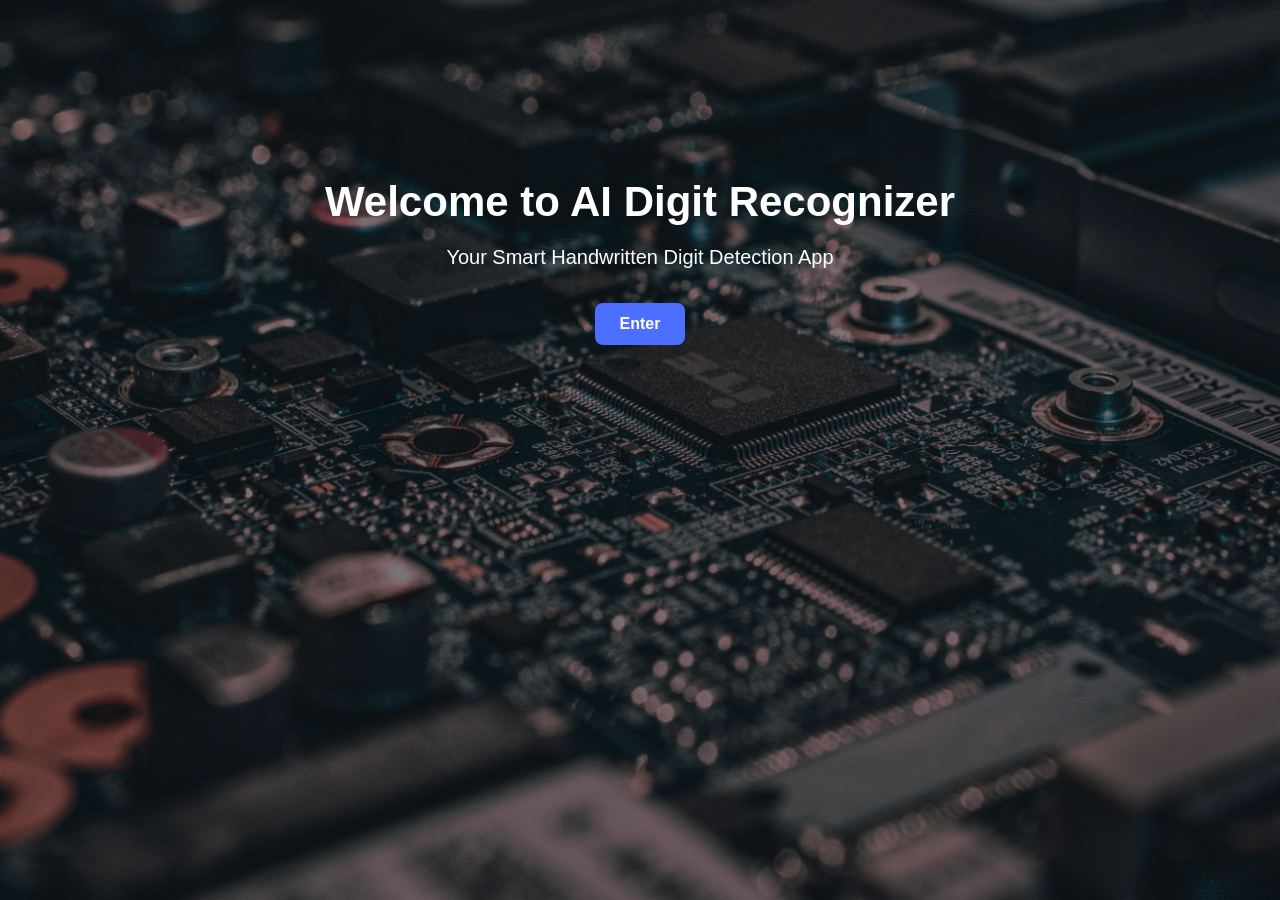
<file: index.html>
<!DOCTYPE html>
<html>
<head>
    <title>Welcome | AI Digit Recognizer</title>
    <link rel="stylesheet" href="style.css">
</head>
<body>

<div class="welcome-bg" style="background: url('bg.jpg') no-repeat center center/cover; height:100vh; width:100%; position:relative;">
    
    <div class="overlay" style="background: rgba(0,0,0,0.5); width:100%; height:100%; position:absolute; top:0; left:0;"></div>

    <div class="welcome-content fade-in" style="position:relative; z-index:2; color:white; text-align:center; padding-top:150px;">
        <h1>Welcome to AI Digit Recognizer</h1>
        <p>Your Smart Handwritten Digit Detection App</p>
        <a href="home.html" class="btn">Enter</a>
    </div>

</div>

<script src="script.js"></script>
</body>
</file>
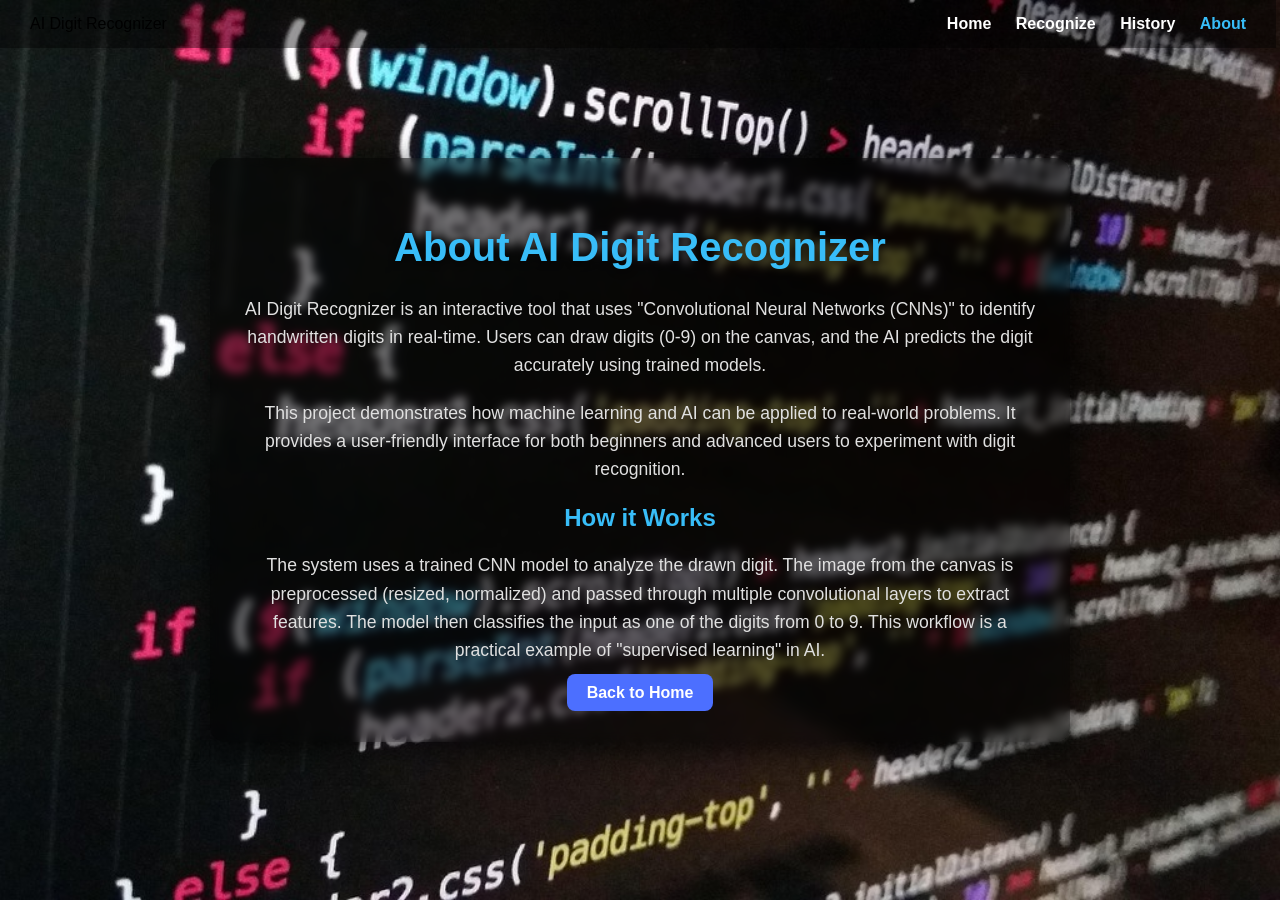
<file: about.html>
<!DOCTYPE html>
<html lang="en">
<head>
    <meta charset="UTF-8">
    <meta name="viewport" content="width=device-width, initial-scale=1.0">
    <title>About Us | AI Digit Recognizer</title>

    <style>
        /* ================= Body & Fonts ================= */
        body, html {
            margin: 0;
            padding: 0;
            height: 100%;
            font-family: Arial, sans-serif;
        }

        /* ================= Background & Overlay ================= */
        .about-bg {
            position: relative;
            height: 100vh;
            width: 100%;
            background: url('about.jpg') no-repeat center/cover;
            display: flex;
            justify-content: center;
            align-items: center;
            overflow: hidden;
        }

        .about-bg::before {
            content: "";
            position: absolute;
            top: 0; left: 0;
            width: 100%; height: 100%;
            background: inherit;
            filter: blur(8px);
            z-index: -1;
        }

        /* ================= Glassmorphism Content ================= */
        .about-content {
            position: relative;
            z-index: 1;
            background: rgba(0, 0, 0, 0.5);
            padding: 40px 30px;
            border-radius: 15px;
            max-width: 800px;
            width: 90%;
            text-align: center;
            color: white;
            box-shadow: 0 8px 30px rgba(0,0,0,0.7);
            backdrop-filter: blur(5px);
        }

        .about-content h1 {
            font-size: 2.5rem;
            margin-bottom: 25px;
            color: #38bdf8;
            text-shadow: 0 2px 8px rgba(0,0,0,0.5);
        }

        .about-content p {
            font-size: 1.1rem;
            line-height: 1.6;
            margin-bottom: 20px;
            color: #e0e0e0;
        }

        /* ================= Buttons ================= */
        .btn {
            padding: 10px 20px;
            margin: 10px;
            background-color: #4c6fff;
            color: white;
            border-radius: 8px;
            text-decoration: none;
            font-weight: bold;
            transition: all 0.3s;
        }

        .btn:hover {
            background-color: #3751c8;
        }

        /* ================= Navigation ================= */
        nav {
            position: fixed;
            top: 0;
            width: 95%;
            background: rgba(0,0,0,0.4);
            padding: 15px 30px;
            display: flex;
            justify-content: space-between;
            z-index: 3;
        }

        nav a {
            text-decoration: none;
            color: white;
            font-weight: 600;
            margin-left: 20px;
        }

        nav a.active {
            color: #38bdf8;
        }

        /* ================= Fade-in Animation ================= */
        .fade-in {
            animation: fadeIn 1.5s ease-in-out forwards;
            opacity: 0;
        }

        @keyframes fadeIn {
            0% { opacity: 0; transform: translateY(20px); }
            100% { opacity: 1; transform: translateY(0); }
        }
    </style>
</head>
<body>

    <!-- Navigation -->
    <nav>
        <div>AI Digit Recognizer</div>
        <div>
            <a href="home.html">Home</a>
            <a href="recognize.html">Recognize</a>
            <a href="history.html">History</a>
            <a href="about.html" class="active">About</a>
        </div>
    </nav>

    <!-- Background & Overlay -->
    <div class="about-bg">
        <div class="about-content fade-in">
            <h1>About AI Digit Recognizer</h1>

            <!-- Project Description -->
            <p>
                AI Digit Recognizer is an interactive tool that uses "Convolutional Neural Networks (CNNs)" to identify handwritten digits in real-time.
                Users can draw digits (0-9) on the canvas, and the AI predicts the digit accurately using trained models.
            </p>

            <p>
                This project demonstrates how machine learning and AI can be applied to real-world problems. It provides a user-friendly interface for both beginners and advanced users to experiment with digit recognition.
            </p>

            <!-- Short Theory Section -->
            <h2 style="color:#38bdf8; margin-top:20px;">How it Works</h2>
            <p>
                The system uses a trained CNN model to analyze the drawn digit. The image from the canvas is preprocessed (resized, normalized) and passed through multiple convolutional layers to extract features. 
                The model then classifies the input as one of the digits from 0 to 9. This workflow is a practical example of "supervised learning"
                 in AI.
            </p>

            <a href="home.html" class="btn">Back to Home</a>
        </div>
    </div>

</body>
</html>
</file>
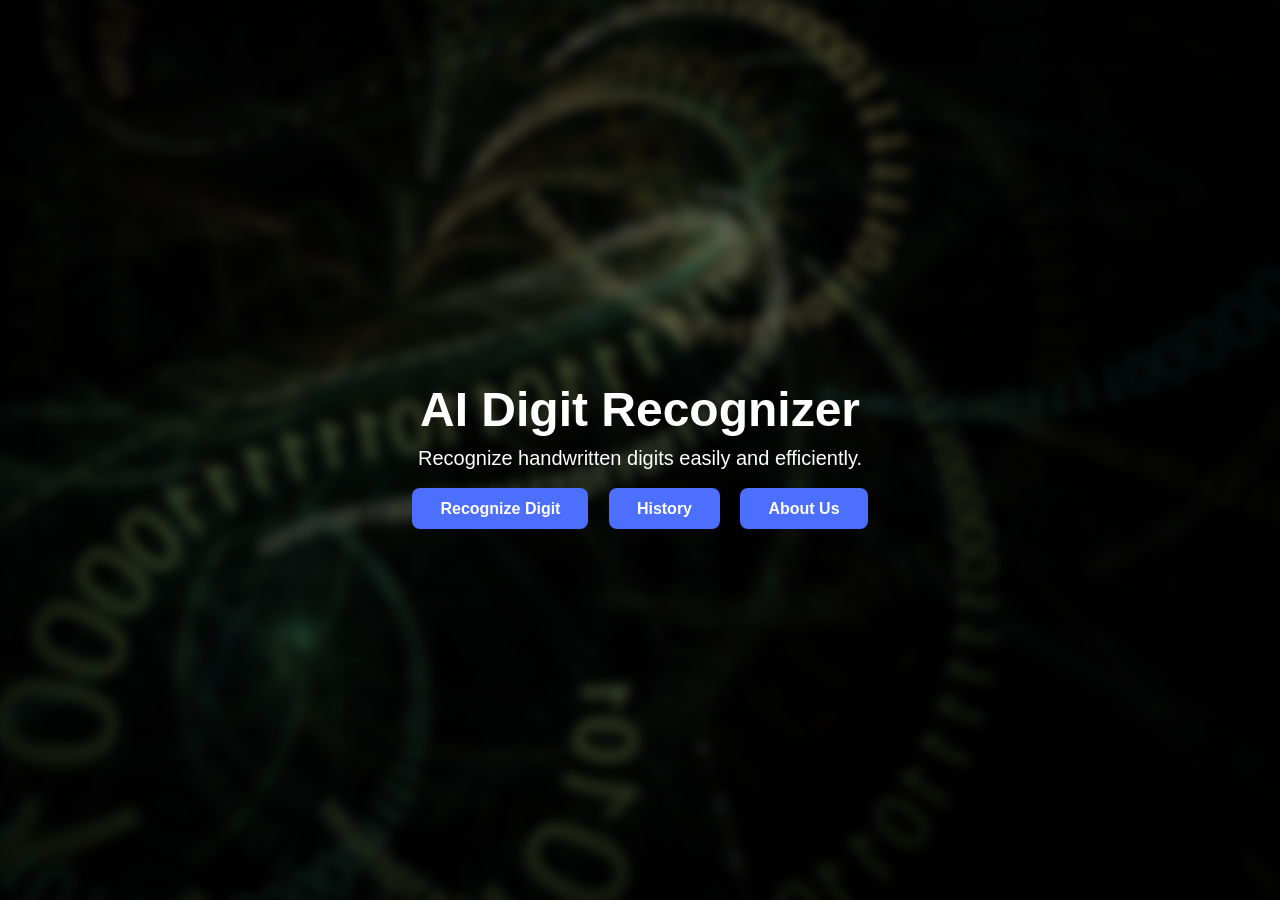
<file: home.html>
<!DOCTYPE html>
<html lang="en">
<head>
    <meta charset="UTF-8">
    <meta name="viewport" content="width=device-width, initial-scale=1.0">
    <title>Home | AI Digit Recognizer</title>

    <style>
        * {
            margin: 0;
            padding: 0;
            box-sizing: border-box;
        }

        body {
            font-family: 'Poppins', sans-serif;
        }

        /* Main background container */
        .home-bg {
            position: relative;
            height: 100vh;
            width: 100%;
            overflow: hidden;
        }

        /* Blurred background image */
        .home-bg::before {
            content: "";
            position: absolute;
            top: 0;
            left: 0;
            height: 100%;
            width: 100%;
            background: url('home.jpg') no-repeat center / cover;
            filter: blur(6px);
            z-index: 0;
            transform: scale(1.05); /* blur edges fix */
        }

        /* Dark overlay */
        .overlay {
            position: absolute;
            inset: 0;
            background: rgba(0, 0, 0, 0.55);
            z-index: 1;
        }

        /* Content */
        .home-content {
            position: relative;
            z-index: 2;
            height: 100%;
            display: flex;
            flex-direction: column;
            justify-content: center;
            align-items: center;
            color: white;
            text-align: center;
            padding: 20px;
            animation: fadeIn 2s ease forwards;
            opacity: 0;
        }

        .home-content h1 {
            font-size: 48px;
            margin-bottom: 10px;
        }

        .home-content p {
            font-size: 20px;
            margin-bottom: 30px;
        }

        .btn {
            padding: 12px 28px;
            margin: 8px;
            background: #4c6fff;
            color: white;
            border-radius: 8px;
            text-decoration: none;
            font-weight: 600;
            transition: 0.3s;
        }

        .btn:hover {
            background: #3a50cc;
            transform: translateY(-3px);
        }

        /* Animation */
        @keyframes fadeIn {
            from { opacity: 0; transform: translateY(20px); }
            to   { opacity: 1; transform: translateY(0); }
        }
    </style>
</head>
<body>

<div class="home-bg">
    <div class="overlay"></div>

    <div class="home-content">
        <h1>AI Digit Recognizer</h1>
        <p>Recognize handwritten digits easily and efficiently.</p>

        <div>
            <a href="recognize.html" class="btn">Recognize Digit</a>
            <a href="history.html" class="btn">History</a>
            <a href="about.html" class="btn">About Us</a>
        </div>
    </div>
</div>

</body>
</html>
</file>
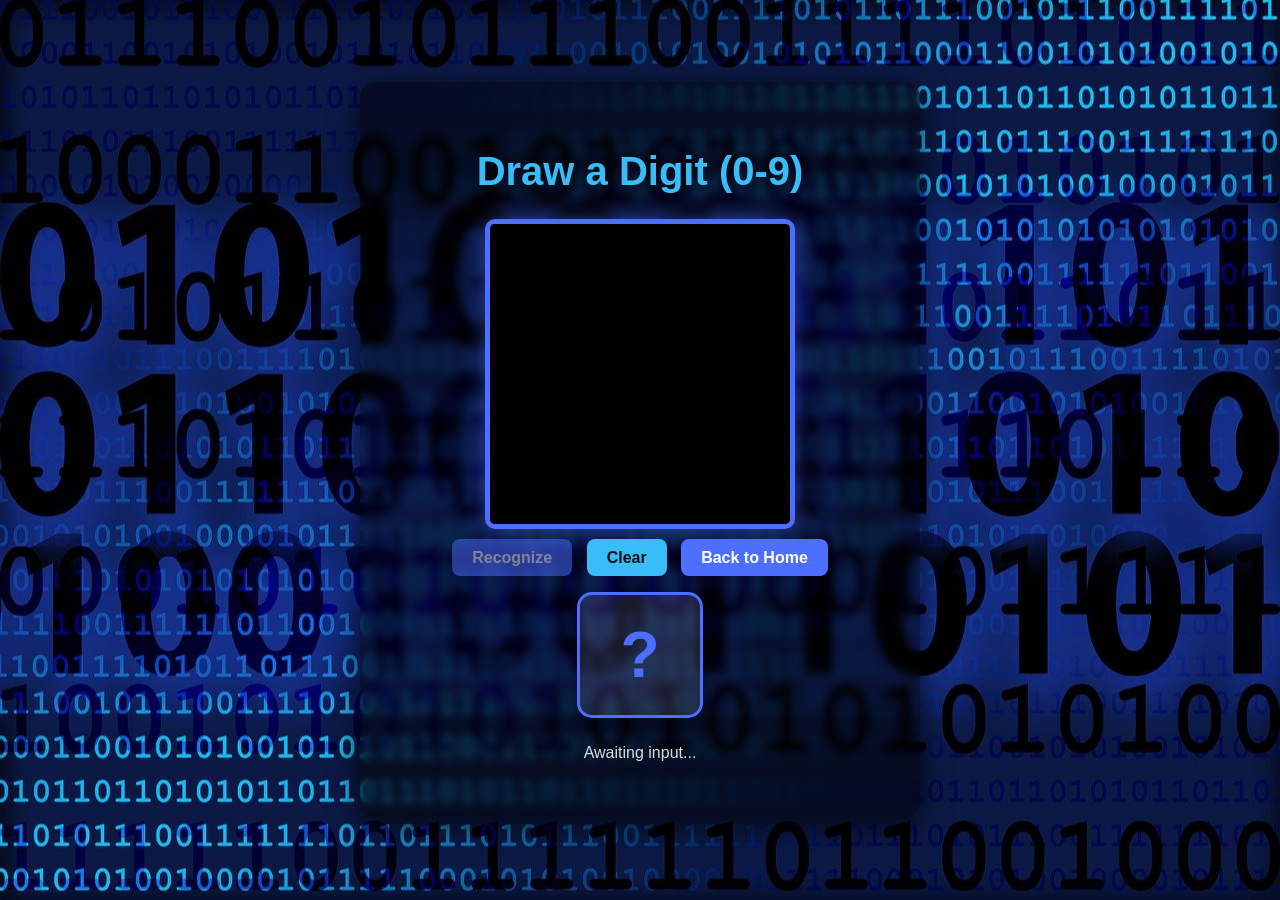
<file: recognize.html>
<!DOCTYPE html>
<html lang="en">
<head>
    <meta charset="UTF-8">
    <meta name="viewport" content="width=device-width, initial-scale=1.0">
    <title>AI Digit Recognizer</title>

    <style>
        /* ================= Page Background ================= */
        body, html {
            margin: 0;
            padding: 0;
            height: 100%;
            font-family: Arial, sans-serif;
        }

        .recognize-bg {
            position: relative;
            height: 100vh;
            width: 100%;
            display: flex;
            justify-content: center;
            align-items: center;
            overflow: hidden;
            background: url('recognize-bg.jpg') no-repeat center/cover;
        }

        .recognize-bg::before {
            content: "";
            position: absolute;
            top: 0; left: 0;
            width: 100%; height: 100%;
            background: inherit;
            filter: blur(8px);
            z-index: -1;
        }

        /* ================= Content Container ================= */
        .recognize-content {
            position: relative;
            z-index: 1;
            background: rgba(0, 0, 0, 0.5);
            border-radius: 15px;
            padding: 40px 30px;
            text-align: center;
            color: white;
            max-width: 500px;
            width: 90%;
            box-shadow: 0 8px 30px rgba(0,0,0,0.7);
            backdrop-filter: blur(5px);
        }

        /* ================= Heading ================= */
        .recognize-content h1 {
            font-size: 2.5rem;
            margin-bottom: 25px;
            color: #38bdf8;
            text-shadow: 0 2px 8px rgba(0,0,0,0.5);
        }

        /* ================= Canvas ================= */
        #canvas {
            border: 5px solid #4c6fff;
            cursor: crosshair;
            display: block;
            margin: 0 auto 20px auto;
            width: 300px;
            height: 300px;
            background: rgba(255,255,255,0.05);
            box-shadow: 0 0 20px rgba(76, 111, 255, 0.5);
            border-radius: 10px;
        }

        /* ================= Buttons ================= */
        .btn {
            padding: 10px 20px;
            margin: 5px;
            border: none;
            border-radius: 8px;
            cursor: pointer;
            font-size: 1rem;
            font-weight: bold;
            transition: all 0.3s;
            text-decoration: none;
            color: white;
        }

        .btn-secondary { background-color: #4c6fff; }
        .btn-secondary:hover { background-color: #3751c8; }

        .btn-primary { background-color: #38bdf8; color: #0d1117; }
        .btn-primary:hover { background-color: #0fa4d9; }

        /* ================= Result Box ================= */
        #resultContainer {
            margin-top: 25px;
            display: flex;
            flex-direction: column;
            align-items: center;
        }

        #resultDisplay {
            width: 120px;
            height: 120px;
            display: flex;
            justify-content: center;
            align-items: center;
            font-size: 4rem;
            font-weight: bold;
            color: #4c6fff;
            background-color: rgba(255,255,255,0.1);
            border: 3px solid #4c6fff;
            border-radius: 15px;
            box-shadow: 0 4px 15px rgba(0,0,0,0.3);
            margin-bottom: 10px;
        }

        #statusMessage {
            font-size: 1rem;
            color: #ddd;
        }

        /* ================= Error Message ================= */
        #errorMessage {
            color: #ff4c4c;
            background: rgba(255,76,76,0.1);
            border: 1px solid #ff4c4c;
            padding: 10px;
            margin-top: 15px;
            border-radius: 5px;
            display: none;
            text-align: center;
        }
    </style>
</head>
<body>

    <div class="recognize-bg">
        <div class="recognize-content">
            <!-- Page Heading -->
            <h1>Draw a Digit (0-9)</h1>

            <!-- Canvas -->
            <canvas id="canvas" width="300" height="300"></canvas>

            <!-- Buttons -->
            <div>
                <a href="#" class="btn btn-secondary" id="predictButton">Recognize</a>
                <a href="#" class="btn btn-primary" id="clearButton">Clear</a>
                <a href="home.html" class="btn btn-secondary">Back to Home</a>
            </div>

            <!-- Result Box -->
            <div id="resultContainer">
                <div id="resultDisplay">?</div>
                <p id="statusMessage">Awaiting input...</p>
            </div>

            <!-- Error Message -->
            <div id="errorMessage"></div>
        </div>
    </div>

    <script type="module" src="recognize.js"></script>
</body>
</html>
</file>
<file: style.css>
/* ===== Global Styles ===== */
body, html {
    margin: 0;
    padding: 0;
    box-sizing: border-box;
    font-family: 'Poppins', sans-serif;
}

/* ===== Overlay for all background images ===== */
.overlay {
    background: rgba(0,0,0,0.55);
    width: 100%;
    height: 100%;
    position: absolute;
    top: 0;
    left: 0;
}

/* ===== Navigation Bar ===== */
nav {
    position: fixed;
    top: 0;
    width: 100%;
    background: rgba(255,255,255,0.1);
    padding: 15px 30px;
    display: flex;
    justify-content: space-between;
    z-index: 3;
}
nav a {
    text-decoration: none;
    color: white;
    font-weight: 600;
    margin-left: 20px;
    transition: 0.3s;
}
nav a:hover {
    color: #4c6fff;
    transform: translateY(-2px);
}

/* ===== Common Buttons ===== */
.btn {
    padding: 12px 25px;
    background: #4c6fff;
    color: white;
    border-radius: 8px;
    text-decoration: none;
    font-weight: 600;
    margin: 10px;
    display: inline-block;
    transition: 0.3s;
}

.btn:hover {
    background: #3a50cc;
    transform: translateY(-3px);
}

/* ===== Fade-in Animation ===== */
.fade-in {
    animation: fadeIn 2s ease-in-out forwards;
    opacity: 0;
}
@keyframes fadeIn {
    0% { opacity: 0; transform: translateY(20px);}
    100% { opacity: 1; transform: translateY(0);}
}

/* ===== Content for Pages ===== */
.welcome-content,
.home-content,
.recognize-content,
.history-content,
.about-content {
    position: relative;
    z-index: 2;
    color: white;
    text-align: center;
    padding-top: 100px;
}

/* ===== Headings ===== */
.welcome-content h1,
.home-content h1,
.recognize-content h1,
.history-content h1,
.about-content h1 {
    font-size: 42px;
    margin-bottom: 15px;
}

/* ===== Paragraphs ===== */
.welcome-content p,
.home-content p,
.about-content p {
    font-size: 20px;
    line-height: 1.6;
    max-width: 800px;
    margin: 0 auto 20px auto;
}

/* ===== Home Page Buttons Group ===== */
.home-content .buttons {
    margin-top: 20px;
}

/* ===== Recognize Page Canvas ===== */
canvas {
    background: white;
    border: 2px solid #000;
    border-radius: 10px;
    margin-top: 20px;
    cursor: crosshair;
}

/* ===== History Table ===== */
table {
    margin: 20px auto;
    border-collapse: collapse;
    width: 80%;
    background: rgba(255,255,255,0.9);
    color: #222;
    border-radius: 10px;
    overflow: hidden;
}
th, td {
    padding: 12px 20px;
    border-bottom: 1px solid #ddd;
}
th {
    background: #4c6fff;
    color: white;
}
tr:hover {
    background-color: #f2f2f2;
}

/* ===== Background Divs Full Screen ===== */
.welcome-bg,
.home-bg,
.recognize-bg,
.history-bg,
.about-bg {
    height: 100vh;
    width: 100%;
    position: relative;
}

/* ===== Responsive Styling ===== */
@media screen and (max-width: 768px) {
    .welcome-content h1,
    .home-content h1,
    .recognize-content h1,
    .history-content h1,
    .about-content h1 {
        font-size: 32px;
    }

    .welcome-content p,
    .home-content p,
    .about-content p {
        font-size: 16px;
    }

    table {
        width: 95%;
    }

    canvas {
        width: 90%;
        height: auto;
    }
}
</file>
